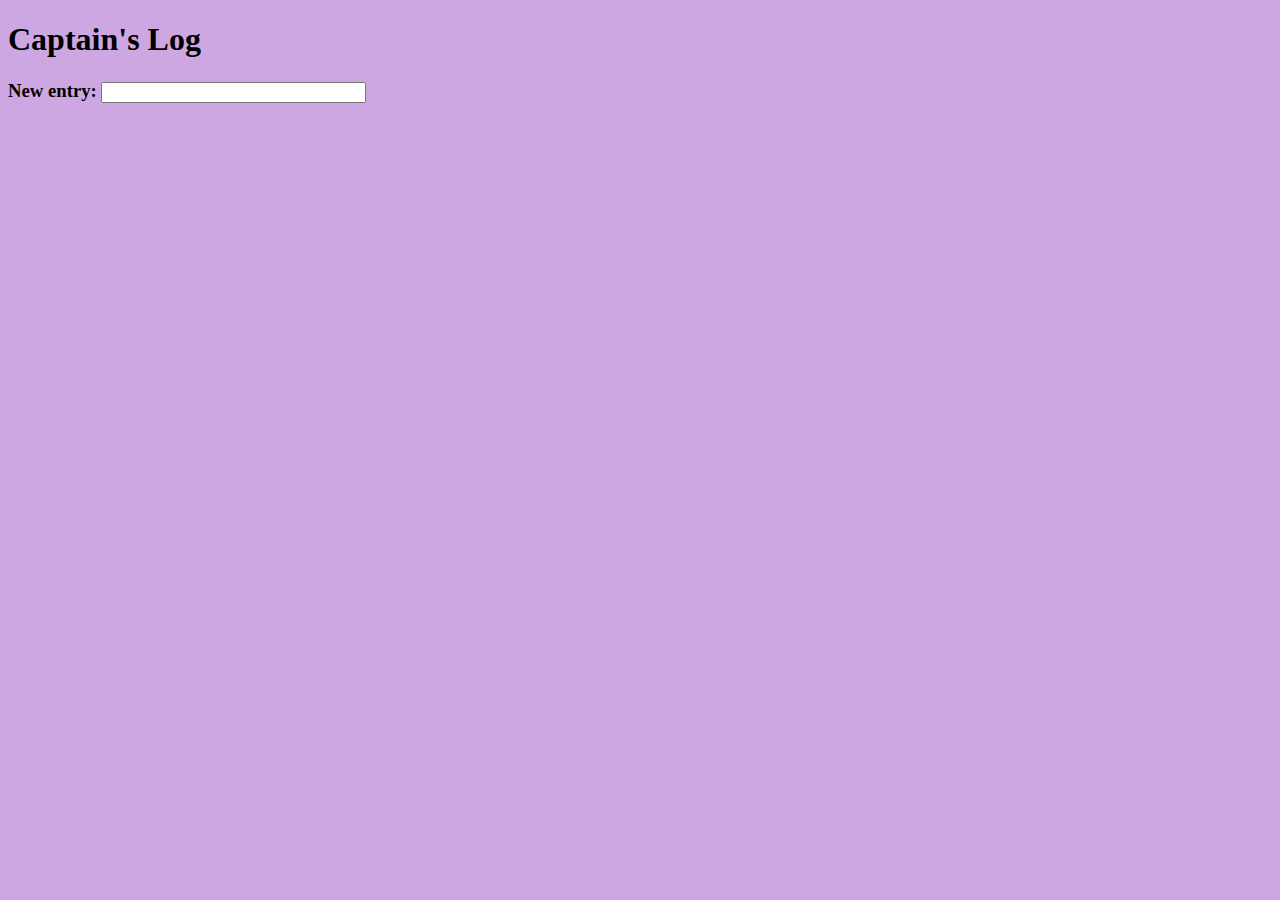
<file: captainslog/index.html>
<!DOCTYPE html>

<html>

<head>
    <meta charset="utf-8" />
    <title>Captain's Log</title>
    <link rel="stylesheet" href="style.css" />
    <script src="https://ajax.googleapis.com/ajax/libs/jquery/3.2.1/jquery.min.js"></script>
    
    <script>
        function add_to_log(element){
            if(localStorage["log"] == null){
                localStorage["log"] = '';            
            }

            if(localStorage["log"] != null){
                output = '';
                output = localStorage.getItem(localStorage.key(0));
                page = $("#log");
                $(page).html("<p>" + output + "</p>");
            }


            if(element.keyCode == 13){
                var output = "";

                date = new Date();
                txt = date + " - " + document.getElementById("msg").value;

                localStorage["log"] = '<p>' + txt + '</p>' + localStorage["log"];

                    output = localStorage.getItem(localStorage.key(0));

                page = $("#log");
                $(page).html("<p>" + output + "</p>");

                document.getElementById("msg").value = "";
            }
        };

        $(document).ready(function(){
            $("#msg").on("keydown", add_to_log);
        });
    </script>

</head>

<body>
    <h1>Captain's Log</h1>
    <h3>New entry: <input type="text" id="msg" name="msg" size="30" /></h3>
    <div id="log"></div>
</body>
</html>
</file>
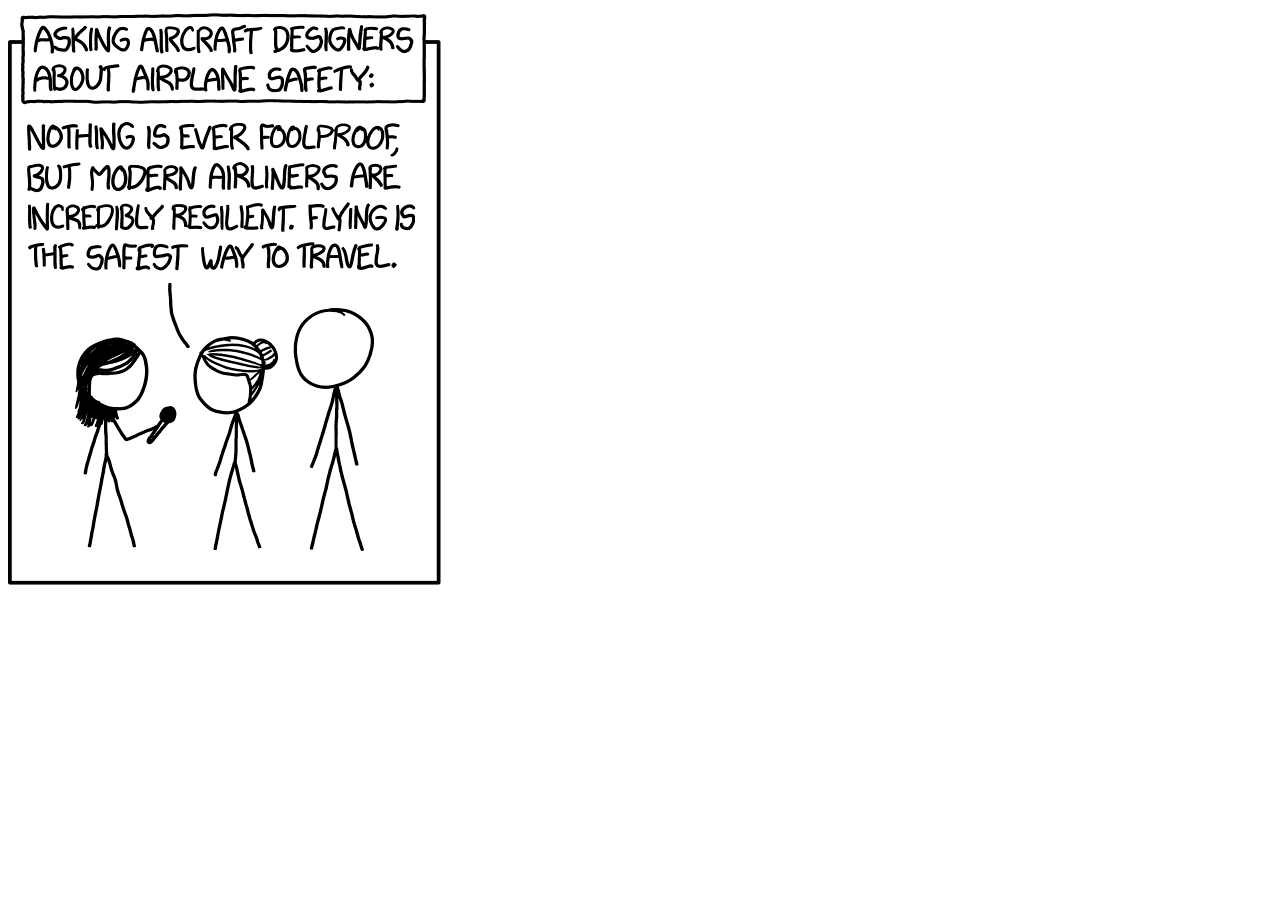
<file: responsive/index.html>
<!DOCTYPE HTML>

<html>

<head>
  <title>Software Development</title>
  <link rel="stylesheet" href="responsive.css"/>
  <meta charset="utf-8" />
</head>

<body>
  <div class="software"></div>
</body>
</html>
</file>
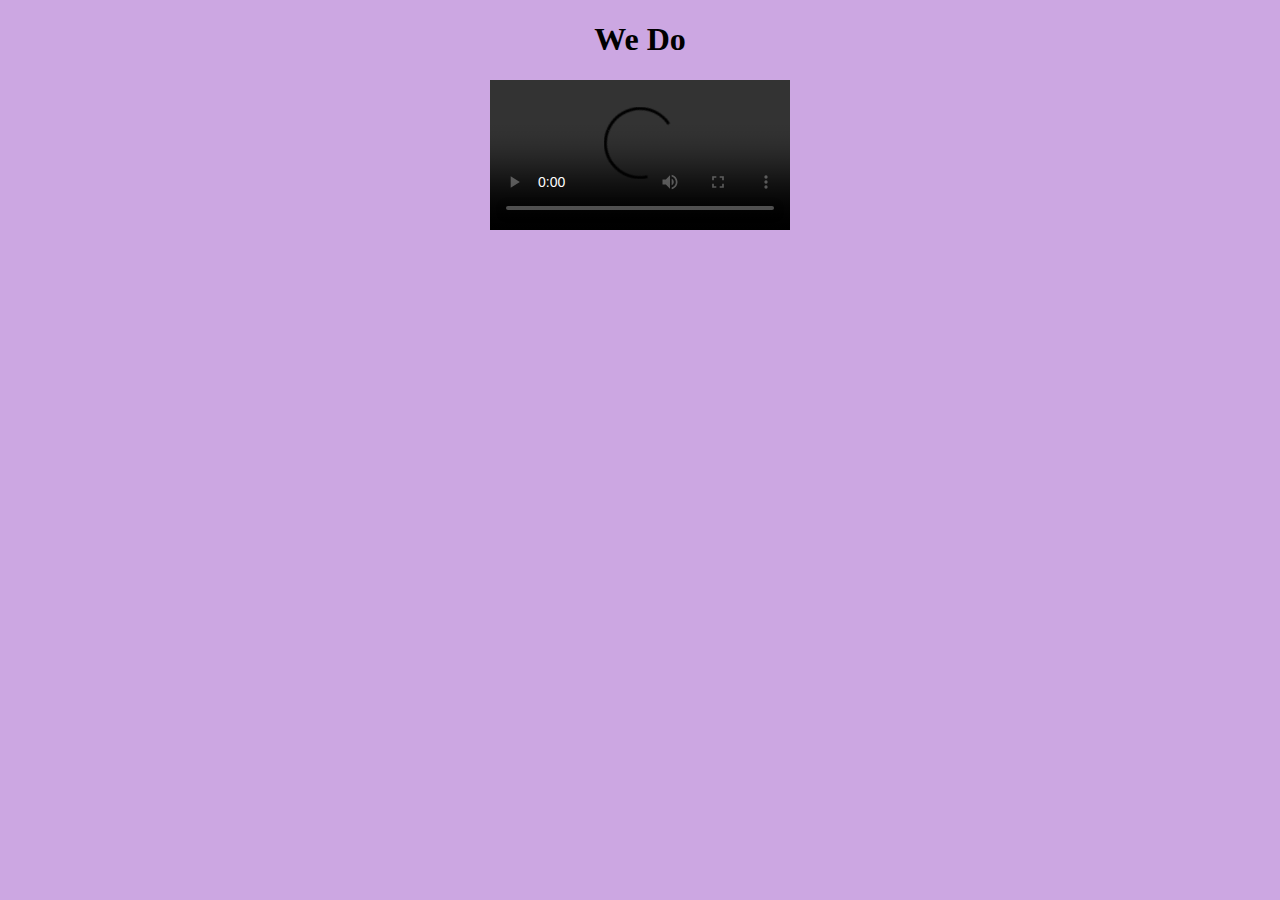
<file: wedo/index.html>
<!DOCTYPE html>
<html>
<head>
<meta charset="utf-8" />
<title>We Do</title>
<link rel="stylesheet" href="style.css" type="text/css" />
</head>

<body>

<h1 id="title">We Do</h1>

<video src="https://www.cs.tufts.edu/comp/20/wedo.mp4" id="wedo" controls></video>
<div id="lyrics"></div>

<script type="text/javascript">

	var video = document.getElementById("wedo");
	var lyrics = document.getElementById("lyrics");

	video.addEventListener("timeupdate", function(){

		if (video.currentTime < 4) {
			lyrics.innerHTML ="<p>Snazzy Instrumental Music</p>";
		}
		else if (video.currentTime > 4 && video.currentTime < 6) {
			lyrics.innerHTML = "<p>Who controls the British Crown?</p>";
		}
		else if (video.currentTime > 6 && video.currentTime < 8) {
			lyrics.innerHTML = "<p>Who keeps the metric system down?</p>";
		}
		else if (video.currentTime > 8 && video.currentTime < 12) {
			lyrics.innerHTML = "<h2>We do, we do!</h2>";
		}
		else if (video.currentTime > 12 && video.currentTime < 14) {
			lyrics.innerHTML = "<p>Who keeps Atlantis off the maps?</p>";
		}
		else if (video.currentTime > 14 && video.currentTime < 17) {
			lyrics.innerHTML = "<p>Who keeps the Martians under wraps?</p>";
		}
		else if (video.currentTime > 17 && video.currentTime < 21) {
			lyrics.innerHTML = "<h2>We do, we do!</h2>";
		}
		else if (video.currentTime > 21 && video.currentTime < 25) {
			lyrics.innerHTML = "<p>Who holds back the electric car?</p>";
		}
		else if (video.currentTime > 25 && video.currentTime < 29) {
			lyrics.innerHTML = "<p>Who makes Steve Guttenberg a star?</p>";
		}
		else if (video.currentTime > 29 && video.currentTime < 33) {
			lyrics.innerHTML = "<h2>We do, we do!</h2>";
		}
		else if (video.currentTime > 33 && video.currentTime < 35.75) {
			lyrics.innerHTML = "<p>Who robs cavefish of their sight?</p>";
		}
		else if (video.currentTime > 35.75 && video.currentTime < 38) {
			lyrics.innerHTML = "<p>Who rigs every Oscar night?</p>";
		}
		else if (video.currentTime > 38 && video.currentTime < 44) {
			lyrics.innerHTML = "<h2>We do, we do!</h2>";
		}
		else {
			lyrics.innerHTML ="";
		}
		}, false);


</script>
</body>
</html>
</file>
<file: captainslog/style.css>
body{
	background-color: #cca7e2;
}
</file>
<file: responsive/responsive.css>
.software {
	background-image:url(software.png);
}

@media screen and (min-width:1200px){
	.software{
		background-position:0px 0px;
		width:440px;
		height:580px;
	}
}

@media screen and (min-width:1000px) and (max-width:1200px){
	.software{
		background-position:-430px 0px;
		width:440px;
		height:580px;
	}
}

@media screen and (min-width:800px) and (max-width:1000px){
	.software{
		background-position:-860px 0px;
		width:350px;
		height:580px;
	}
}

@media screen and (min-width:600px) and (max-width:800px){
	.software{
		background-position:0px -580px;
		width:720px;
		height:630px;
	}
}

@media screen and (max-width:600px){
	.software{
		background-position: -720px -580px;
		width:490px;
		height:630px;
	}
}
</file>
<file: wedo/style.css>
body{
	text-align: center;
	background-color: #cca7e2;
}

h2{
	text-align: center;
	color: #ff0a1a;
	font-size: 24px;
}
</file>
